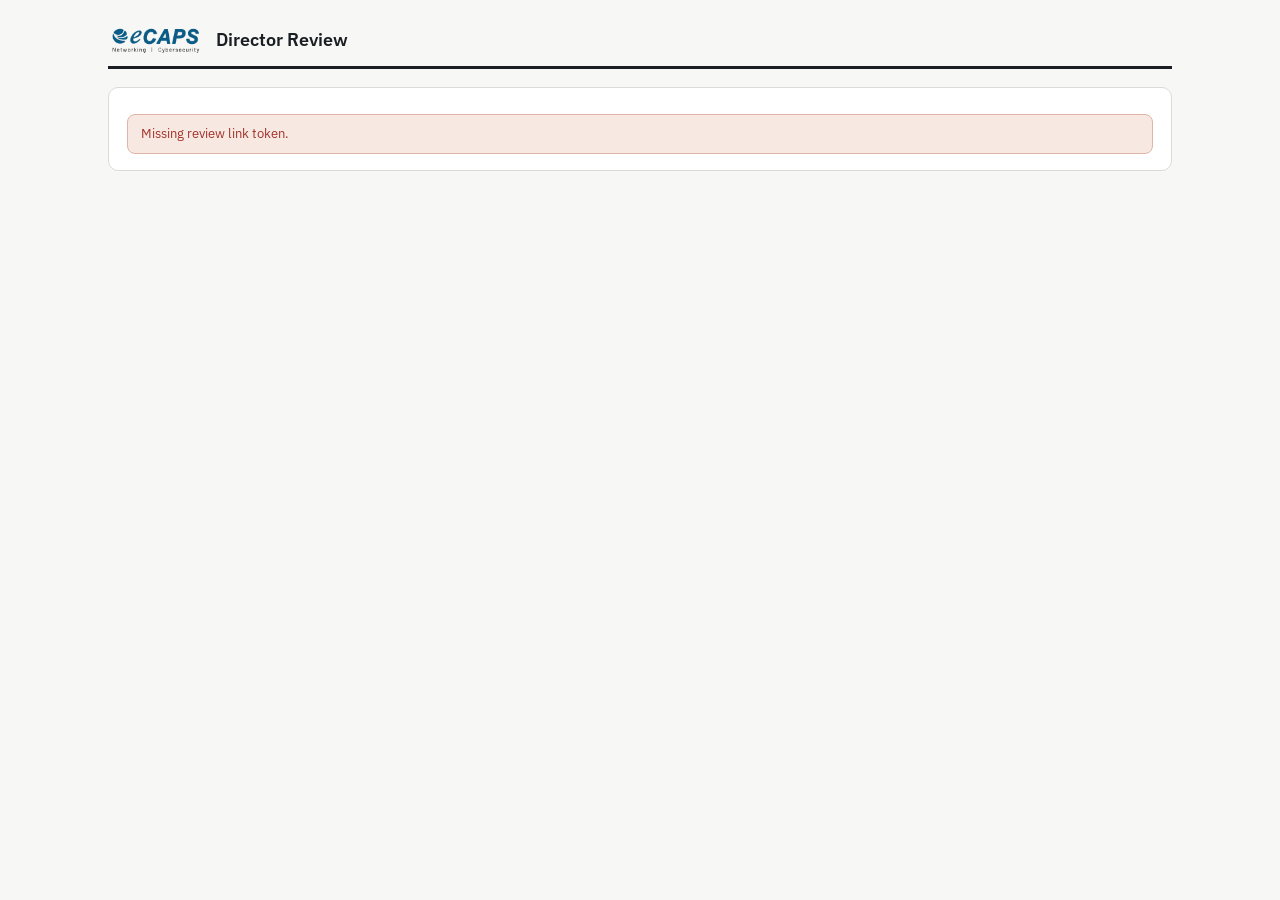
<file: director.html>
<!DOCTYPE html>
<html lang="en">
<head>
<meta charset="UTF-8" />
<meta name="viewport" content="width=device-width, initial-scale=1.0" />
<title>Director Review</title>
<link rel="stylesheet" href="style.css" />
</head>
<body>
<div class="wrap">
  <header class="top">
    <div class="brand">
      <img src="assets/logo.png" alt="eCAPS" class="logo" />
      <h1>Director Review</h1>
    </div>
    <div class="sub" id="statusSub"></div>
  </header>

  <div id="content">
    <div class="card"><p>Loading PO…</p></div>
  </div>
</div>

<script src="config.js"></script>
<script src="director.js"></script>
</body>
</html>
</file>
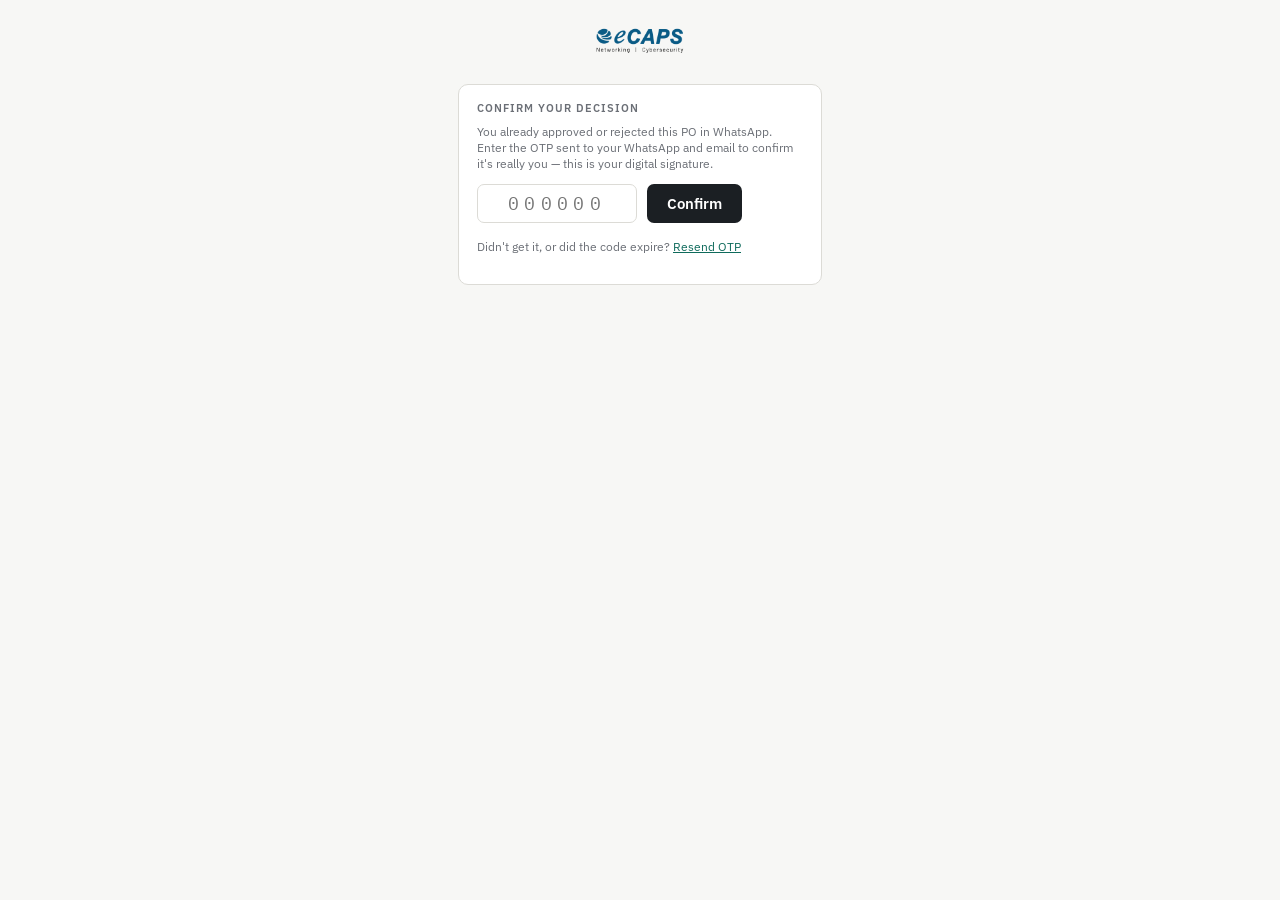
<file: otp-entry.html>
<!DOCTYPE html>
<html lang="en">
<head>
<meta charset="UTF-8" />
<meta name="viewport" content="width=device-width, initial-scale=1.0" />
<title>Enter OTP</title>
<link rel="stylesheet" href="style.css" />
</head>
<body>
<div class="wrap" style="max-width: 420px;">
  <header class="top" style="justify-content:center; border-bottom:none;">
    <div class="brand">
      <img src="assets/logo.png" alt="eCAPS" class="logo" />
    </div>
  </header>
  <div class="card" id="content">
    <p class="section-title">Confirm your decision</p>
    <p class="note">You already approved or rejected this PO in WhatsApp. Enter the OTP sent to your WhatsApp and email to confirm it's really you — this is your digital signature.</p>
    <div class="otp-row">
      <input id="otpInput" type="text" inputmode="numeric" maxlength="6" placeholder="000000" />
      <button class="primary" id="verifyBtn">Confirm</button>
    </div>
    <div id="msg"></div>
    <p class="note" style="margin-top:16px;">
      Didn't get it, or did the code expire?
      <button id="resendBtn" type="button" style="background:none;border:none;padding:0;color:#0f6b5c;text-decoration:underline;cursor:pointer;font:inherit;">Resend OTP</button>
    </p>
    <div id="resendMsg"></div>
  </div>
</div>
<script src="config.js"></script>
<script>
const params = new URLSearchParams(window.location.search);
const token = params.get("token");

document.getElementById("verifyBtn").addEventListener("click", async () => {
  const otp = document.getElementById("otpInput").value.trim();
  const msg = document.getElementById("msg");
  msg.innerHTML = "";
  if (!token) {
    msg.innerHTML = `<div class="error-box">Missing link token.</div>`;
    return;
  }
  try {
    const res = await fetch(`${window.PO_CONFIG.SUPABASE_URL}/functions/v1/verify-otp`, {
      method: "POST",
      headers: {
        "Content-Type": "application/json",
        "Authorization": `Bearer ${window.PO_CONFIG.SUPABASE_ANON_KEY}`,
        "apikey": window.PO_CONFIG.SUPABASE_ANON_KEY,
      },
      body: JSON.stringify({ reviewToken: token, otp }),
    });
    const data = await res.json();
    if (!res.ok) throw new Error(data.error || "Verification failed");
    msg.innerHTML = `<div class="success-box">Confirmed: ${data.finalStatus}. The requester has been notified.</div>`;
    document.getElementById("otpInput").disabled = true;
    document.getElementById("verifyBtn").disabled = true;
    document.getElementById("resendBtn").disabled = true;
  } catch (err) {
    msg.innerHTML = `<div class="error-box">${err.message}</div>`;
  }
});

document.getElementById("resendBtn").addEventListener("click", async () => {
  const resendMsg = document.getElementById("resendMsg");
  const resendBtn = document.getElementById("resendBtn");
  resendMsg.innerHTML = "";
  if (!token) {
    resendMsg.innerHTML = `<div class="error-box">Missing link token.</div>`;
    return;
  }
  resendBtn.disabled = true;
  resendBtn.textContent = "Sending...";
  try {
    const res = await fetch(`${window.PO_CONFIG.SUPABASE_URL}/functions/v1/resend-otp`, {
      method: "POST",
      headers: {
        "Content-Type": "application/json",
        "Authorization": `Bearer ${window.PO_CONFIG.SUPABASE_ANON_KEY}`,
        "apikey": window.PO_CONFIG.SUPABASE_ANON_KEY,
      },
      body: JSON.stringify({ reviewToken: token }),
    });
    const data = await res.json();
    if (!res.ok) throw new Error(data.error || "Could not resend OTP");
    resendMsg.innerHTML = `<div class="success-box">A new OTP has been sent to your WhatsApp and email.</div>`;
  } catch (err) {
    resendMsg.innerHTML = `<div class="error-box">${err.message}</div>`;
  } finally {
    resendBtn.disabled = false;
    resendBtn.textContent = "Resend OTP";
  }
});
</script>
</body>
</html>
</file>
<file: style.css>
@import url('https://fonts.googleapis.com/css2?family=IBM+Plex+Sans:wght@400;500;600;700&family=IBM+Plex+Mono:wght@500;600&display=swap');

:root {
  --ink: #1b1f23;
  --paper: #f7f7f5;
  --panel: #ffffff;
  --line: #dcdbd6;
  --muted: #6b6f76;
  --teal: #0f6b5c;
  --teal-dark: #0a4c41;
  --amber: #b9740f;
  --red: #a3312a;
  --focus: #1b62c4;
  --radius: 10px;
}

* { box-sizing: border-box; }

body {
  margin: 0;
  background: var(--paper);
  color: var(--ink);
  font-family: 'IBM Plex Sans', system-ui, sans-serif;
  line-height: 1.35;
}

.wrap { max-width: 1120px; margin: 0 auto; padding: 24px 28px 56px; }

header.top {
  display: flex; align-items: flex-start; justify-content: space-between;
  border-bottom: 3px solid var(--ink); padding-bottom: 10px; margin-bottom: 18px;
}
header.top .brand { display: flex; align-items: center; gap: 12px; }
header.top .brand img.logo { height: 32px; width: auto; }
header.top .brand .mark {
  font-family: 'IBM Plex Mono', monospace; font-weight: 600; font-size: 13px;
  background: var(--ink); color: var(--paper); padding: 3px 7px; border-radius: 4px; letter-spacing: 0.04em;
}
header.top h1 { font-size: 18px; margin: 0; font-weight: 600; }
header.top .page-desc { font-size: 12px; color: var(--muted); margin: 2px 0 0; }
header.top .sub { font-size: 13px; color: var(--muted); padding-top: 2px; }
#authNav { display: flex; align-items: center; gap: 16px; font-size: 13px; }
#authNav a { color: var(--ink); text-decoration: none; font-weight: 600; }
#authNav a:hover { text-decoration: underline; }
#authNav .nav-user { color: var(--muted); }
#authNav .nav-logout {
  background: transparent; border: 1px solid var(--line); color: var(--ink);
  padding: 4px 11px; border-radius: 6px; font-size: 12.5px; cursor: pointer; font-family: inherit;
}
#authNav .nav-logout:hover { background: #f2f2ef; }

.card {
  background: var(--panel); border: 1px solid var(--line); border-radius: var(--radius);
  padding: 16px 18px; margin-bottom: 12px;
}

.section-title {
  font-size: 11px; text-transform: uppercase; letter-spacing: 0.09em;
  color: var(--muted); font-weight: 600; margin: 0 0 8px;
}

.grid { display: grid; grid-template-columns: 1fr 1fr; gap: 10px 14px; }
.grid.cols-3 { grid-template-columns: repeat(3, 1fr); }
.grid.cols-4 { grid-template-columns: repeat(4, 1fr); }
.grid.cols-2 { grid-template-columns: 1fr 1fr; }
@media (max-width: 900px) { .grid.cols-3 { grid-template-columns: 1fr 1fr; } }
@media (max-width: 620px) { .grid, .grid.cols-2, .grid.cols-3, .grid.cols-4 { grid-template-columns: 1fr; } }

label {
  display: block; font-size: 12.5px; font-weight: 600; color: var(--ink);
  margin-bottom: 4px;
}
label .opt { font-weight: 400; color: var(--muted); }

input, select {
  width: 100%; padding: 7px 10px; border: 1px solid var(--line); border-radius: 7px;
  font-family: inherit; font-size: 14px; background: var(--panel); color: var(--ink);
}
input:focus, select:focus { outline: 2px solid var(--focus); outline-offset: 1px; border-color: var(--focus); }
input[readonly] { background: #f2f2ef; color: var(--muted); cursor: not-allowed; }
input:disabled { background: #f2f2ef; color: var(--muted); cursor: not-allowed; }
input[type="checkbox"] { width: auto; }

.field { margin-bottom: 8px; }
.field:last-child { margin-bottom: 0; }
.field label .req { color: var(--red); font-weight: 700; margin-left: 2px; }
.field-warn {
  font-size: 11.5px; color: var(--amber); margin-top: 4px; line-height: 1.35;
}
.field-warn:empty { display: none; }

.bucket-box {
  border: 1px solid var(--line); border-radius: 8px; padding: 9px 10px; background: #fbfbfa;
}
.bucket-box .label-tag {
  font-family: 'IBM Plex Mono', monospace; font-size: 10.5px; color: var(--teal-dark);
  margin-bottom: 4px; display: block;
}
.bucket-box .label-tag .req { color: var(--red); font-weight: 700; font-family: 'IBM Plex Sans', sans-serif; }

button.primary {
  background: var(--ink); color: #fff; border: none; padding: 10px 20px;
  border-radius: 7px; font-size: 14.5px; font-weight: 600; cursor: pointer; font-family: inherit;
}
button.primary:hover { background: #000; }
button.primary:disabled { background: #9a9a95; cursor: not-allowed; }

button.ghost {
  background: transparent; color: var(--ink); border: 1.5px solid var(--ink);
  padding: 9px 20px; border-radius: 7px; font-size: 14.5px; font-weight: 600; cursor: pointer; font-family: inherit;
}

button.reject {
  background: transparent; color: var(--red); border: 1.5px solid var(--red);
  padding: 9px 20px; border-radius: 7px; font-size: 14.5px; font-weight: 600; cursor: pointer; font-family: inherit;
}

.status-pill {
  display: inline-flex; align-items: center; gap: 6px; font-family: 'IBM Plex Mono', monospace;
  font-size: 12.5px; font-weight: 600; padding: 4px 10px; border-radius: 20px; letter-spacing: 0.02em;
}
.status-pill.approved { background: #e5f2ee; color: var(--teal-dark); }
.status-pill.not-approved { background: #f7e9e2; color: var(--red); }
.status-pill.pending { background: #f7edd9; color: var(--amber); }

.result-panel { margin-top: 12px; padding-top: 12px; border-top: 1px dashed var(--line); }

table.calc-table { width: 100%; border-collapse: collapse; font-size: 13px; margin-top: 6px; }
table.calc-table th, table.calc-table td {
  text-align: right; padding: 5px 8px; border-bottom: 1px solid var(--line);
  font-family: 'IBM Plex Mono', monospace;
}
table.calc-table th:first-child, table.calc-table td:first-child { text-align: left; font-family: 'IBM Plex Sans', sans-serif; }
table.calc-table thead th { color: var(--muted); font-weight: 600; font-size: 11px; text-transform: uppercase; }
table.calc-table td.cell-ok { background: #e5f2ee; color: var(--teal-dark); border-radius: 4px; }
table.calc-table td.cell-warn { background: #f7e9e2; color: var(--red); border-radius: 4px; }
table.calc-table td.cell-total { font-weight: 600; border-right: 1px solid var(--line); }

.note { font-size: 12px; color: var(--muted); margin-top: 4px; }
.error-box { background: #f7e9e2; border: 1px solid #e0b4a8; color: var(--red); padding: 10px 13px; border-radius: 8px; font-size: 13px; margin-top: 10px; }
.success-box { background: #e5f2ee; border: 1px solid #b6d9cf; color: var(--teal-dark); padding: 10px 13px; border-radius: 8px; font-size: 13px; margin-top: 10px; }
.warn-box { background: #f7edd9; border: 1px solid #e6c67f; color: var(--amber); padding: 8px 12px; border-radius: 8px; font-size: 12px; margin-top: 6px; }

.card.card-error { border-color: var(--red); box-shadow: 0 0 0 2px rgba(163, 49, 42, 0.12); }
.section-banner-error {
  background: #f7e9e2; border: 1px solid #e0b4a8; color: var(--red);
  padding: 8px 12px; border-radius: 8px; font-size: 12.5px; font-weight: 600; margin: 0 0 10px;
}
.section-banner-error:empty { display: none; margin: 0; }

.otp-row { display: flex; gap: 10px; margin-top: 10px; }
.otp-row input { max-width: 160px; letter-spacing: 0.3em; font-family: 'IBM Plex Mono', monospace; text-align: center; font-size: 18px; }

.po-meta-grid { display: grid; grid-template-columns: 1fr 1fr; gap: 3px 24px; font-size: 13.5px; margin-bottom: 4px; }
.po-meta-grid .k { color: var(--muted); }
.po-meta-grid .v { font-weight: 600; }

.stat-grid { display: grid; grid-template-columns: repeat(5, 1fr); gap: 10px; }
@media (max-width: 720px) { .stat-grid { grid-template-columns: repeat(2, 1fr); } }
.stat-box { border: 1px solid var(--line); border-radius: 8px; padding: 12px; text-align: center; background: #fbfbfa; }
.stat-num { font-family: 'IBM Plex Mono', monospace; font-size: 22px; font-weight: 600; color: var(--ink); }
.stat-label { font-size: 10.5px; color: var(--muted); text-transform: uppercase; letter-spacing: 0.05em; margin-top: 3px; }
</file>
